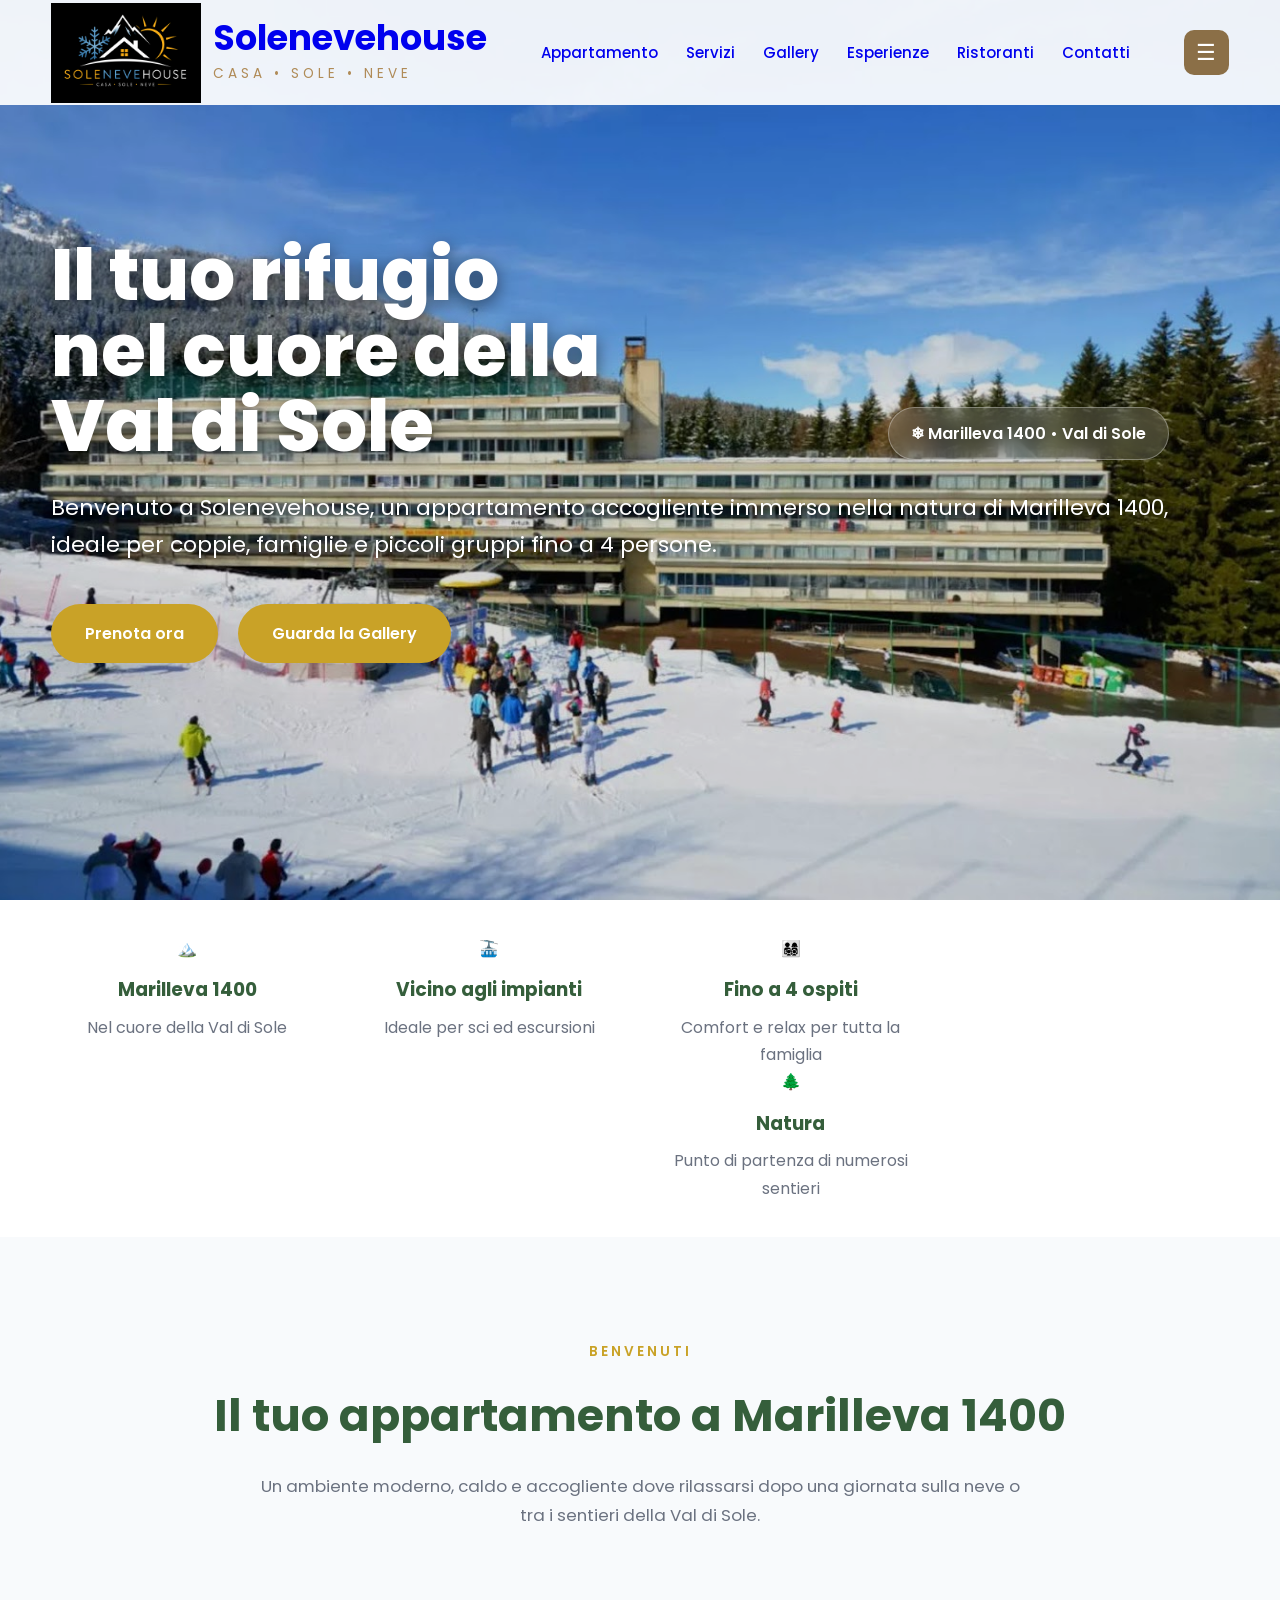
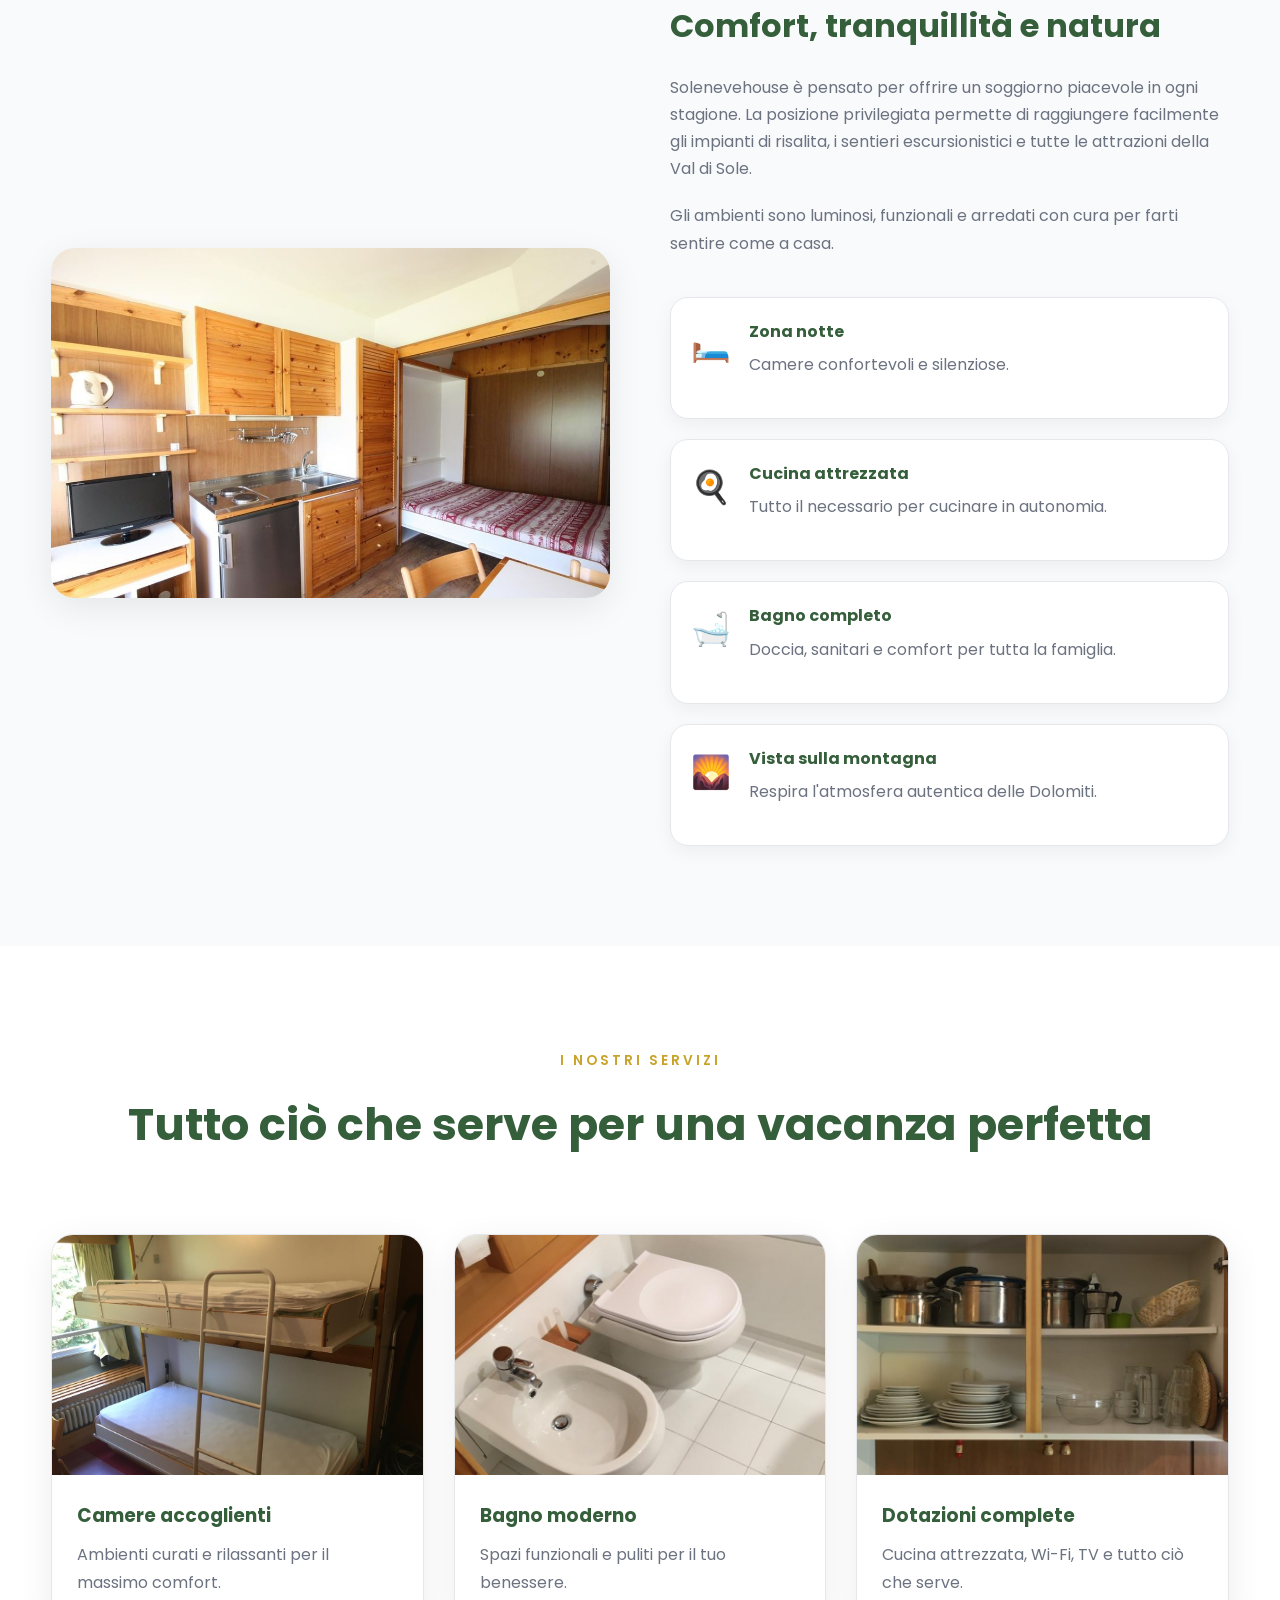
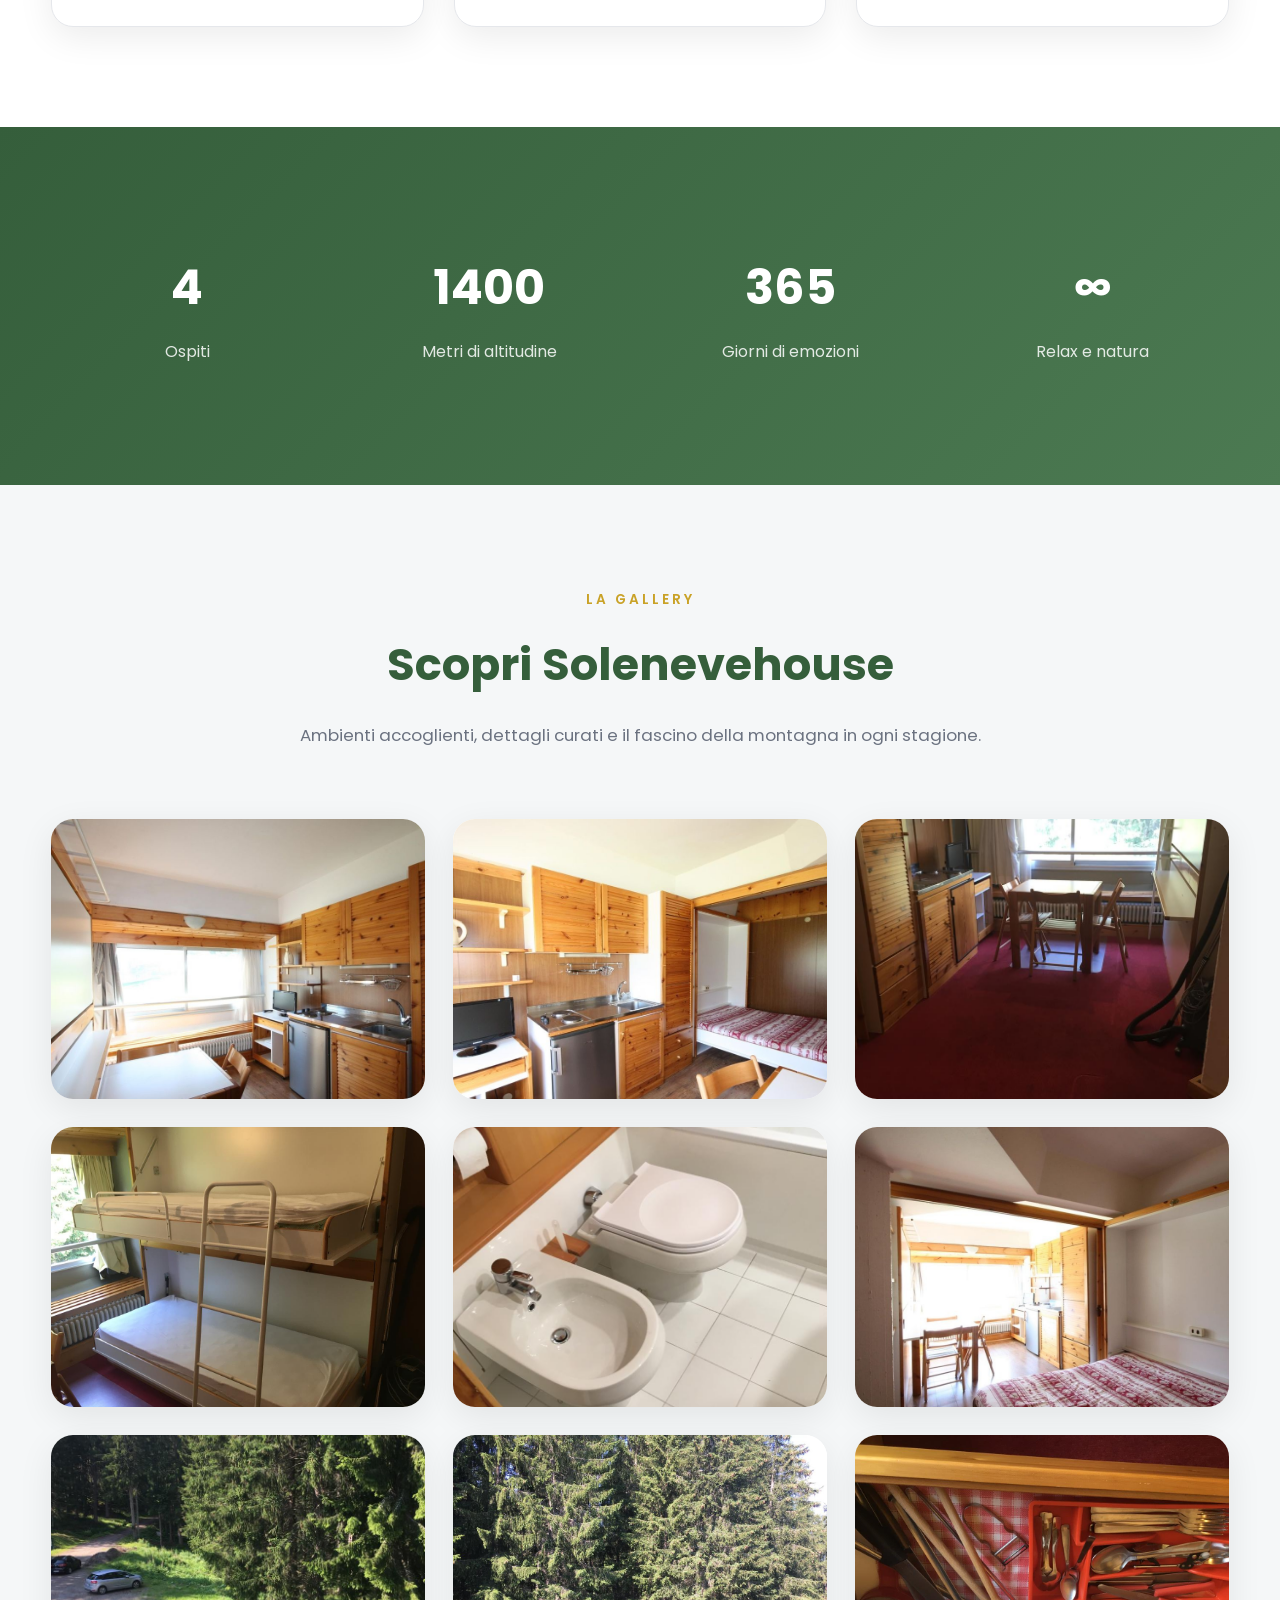
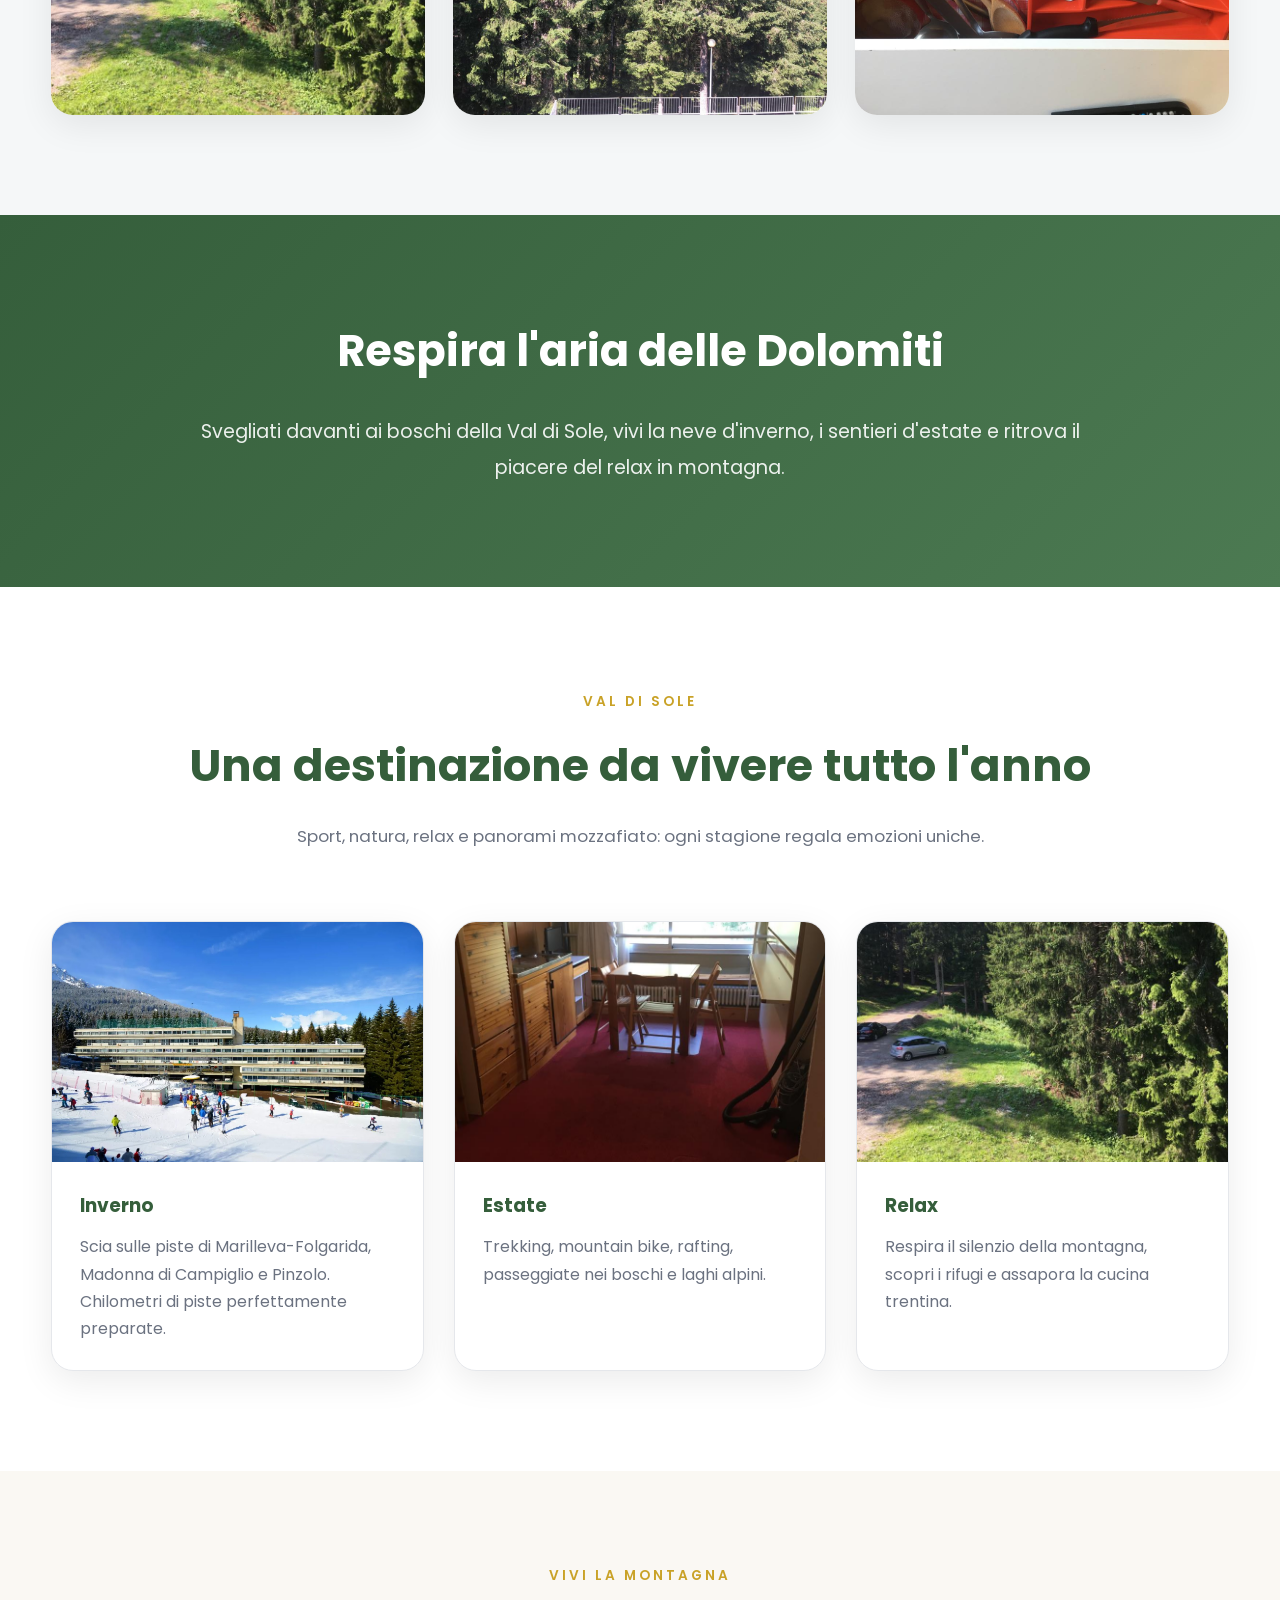
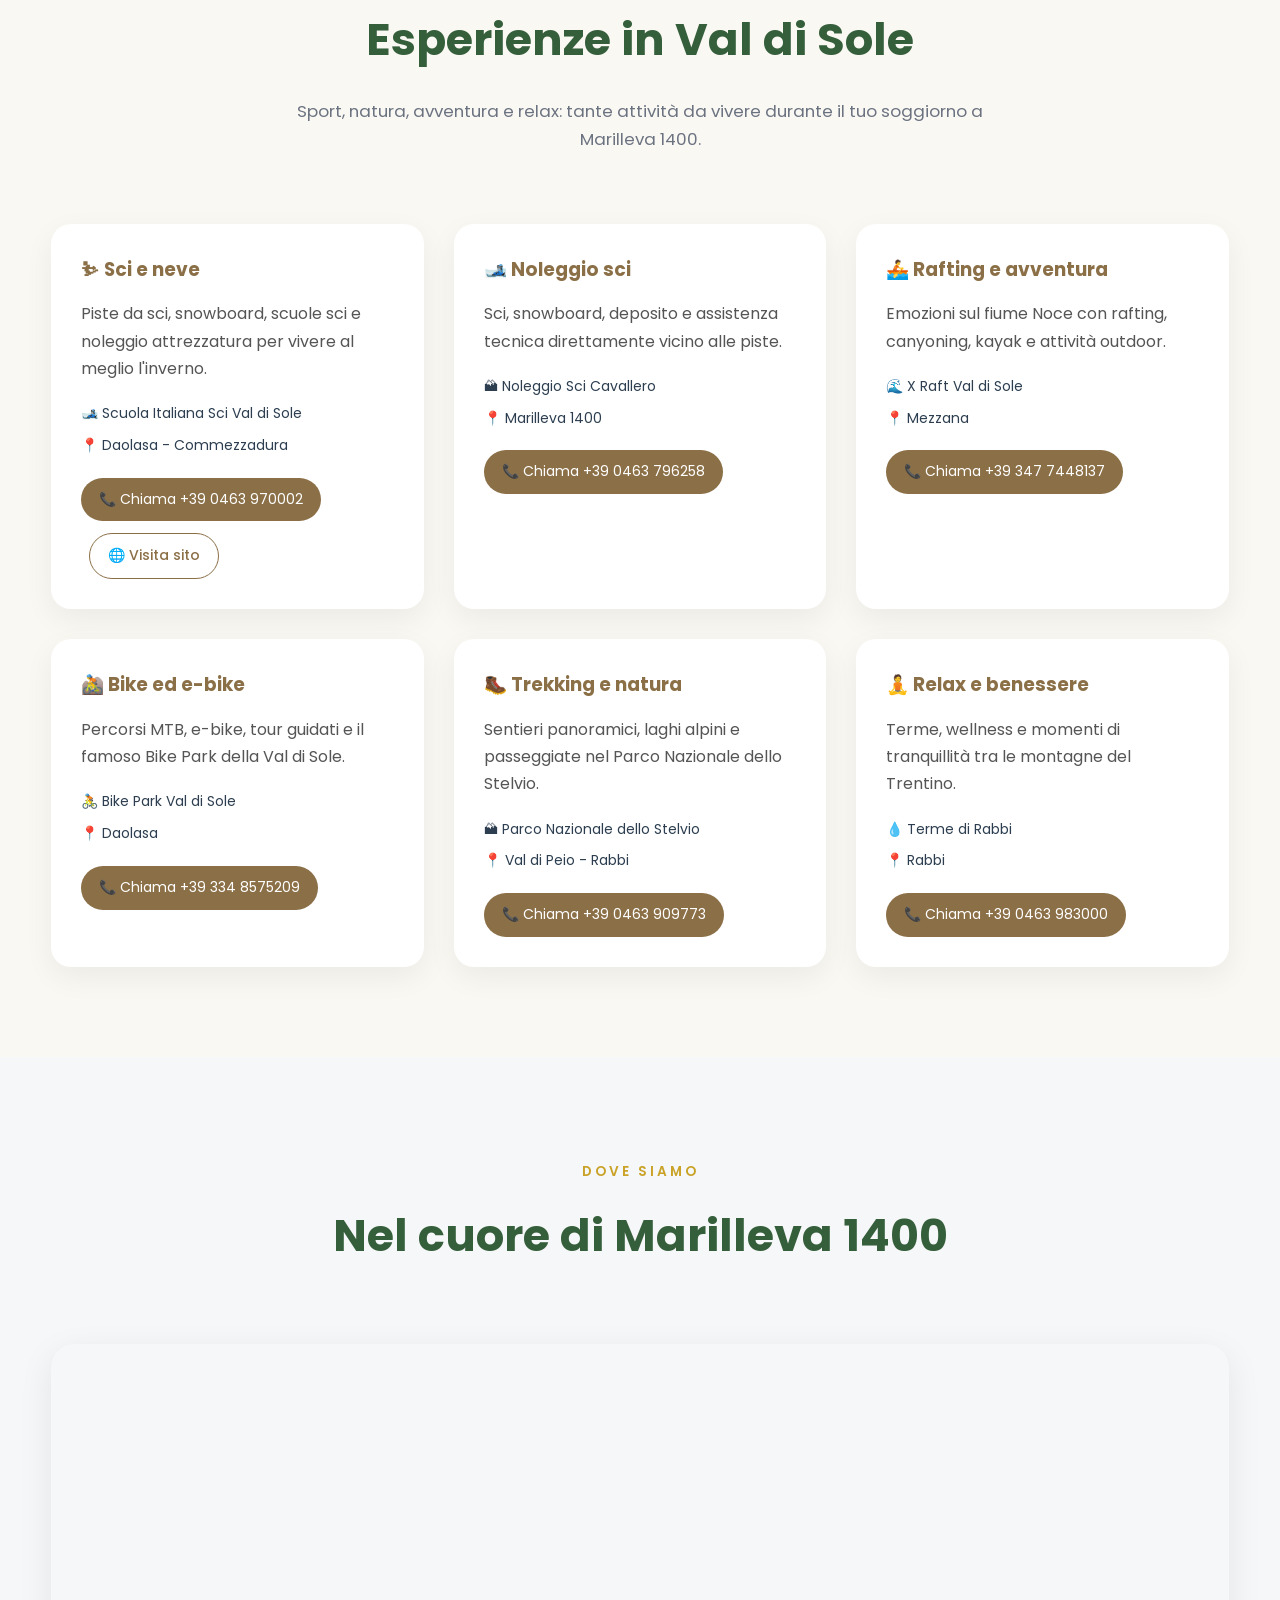
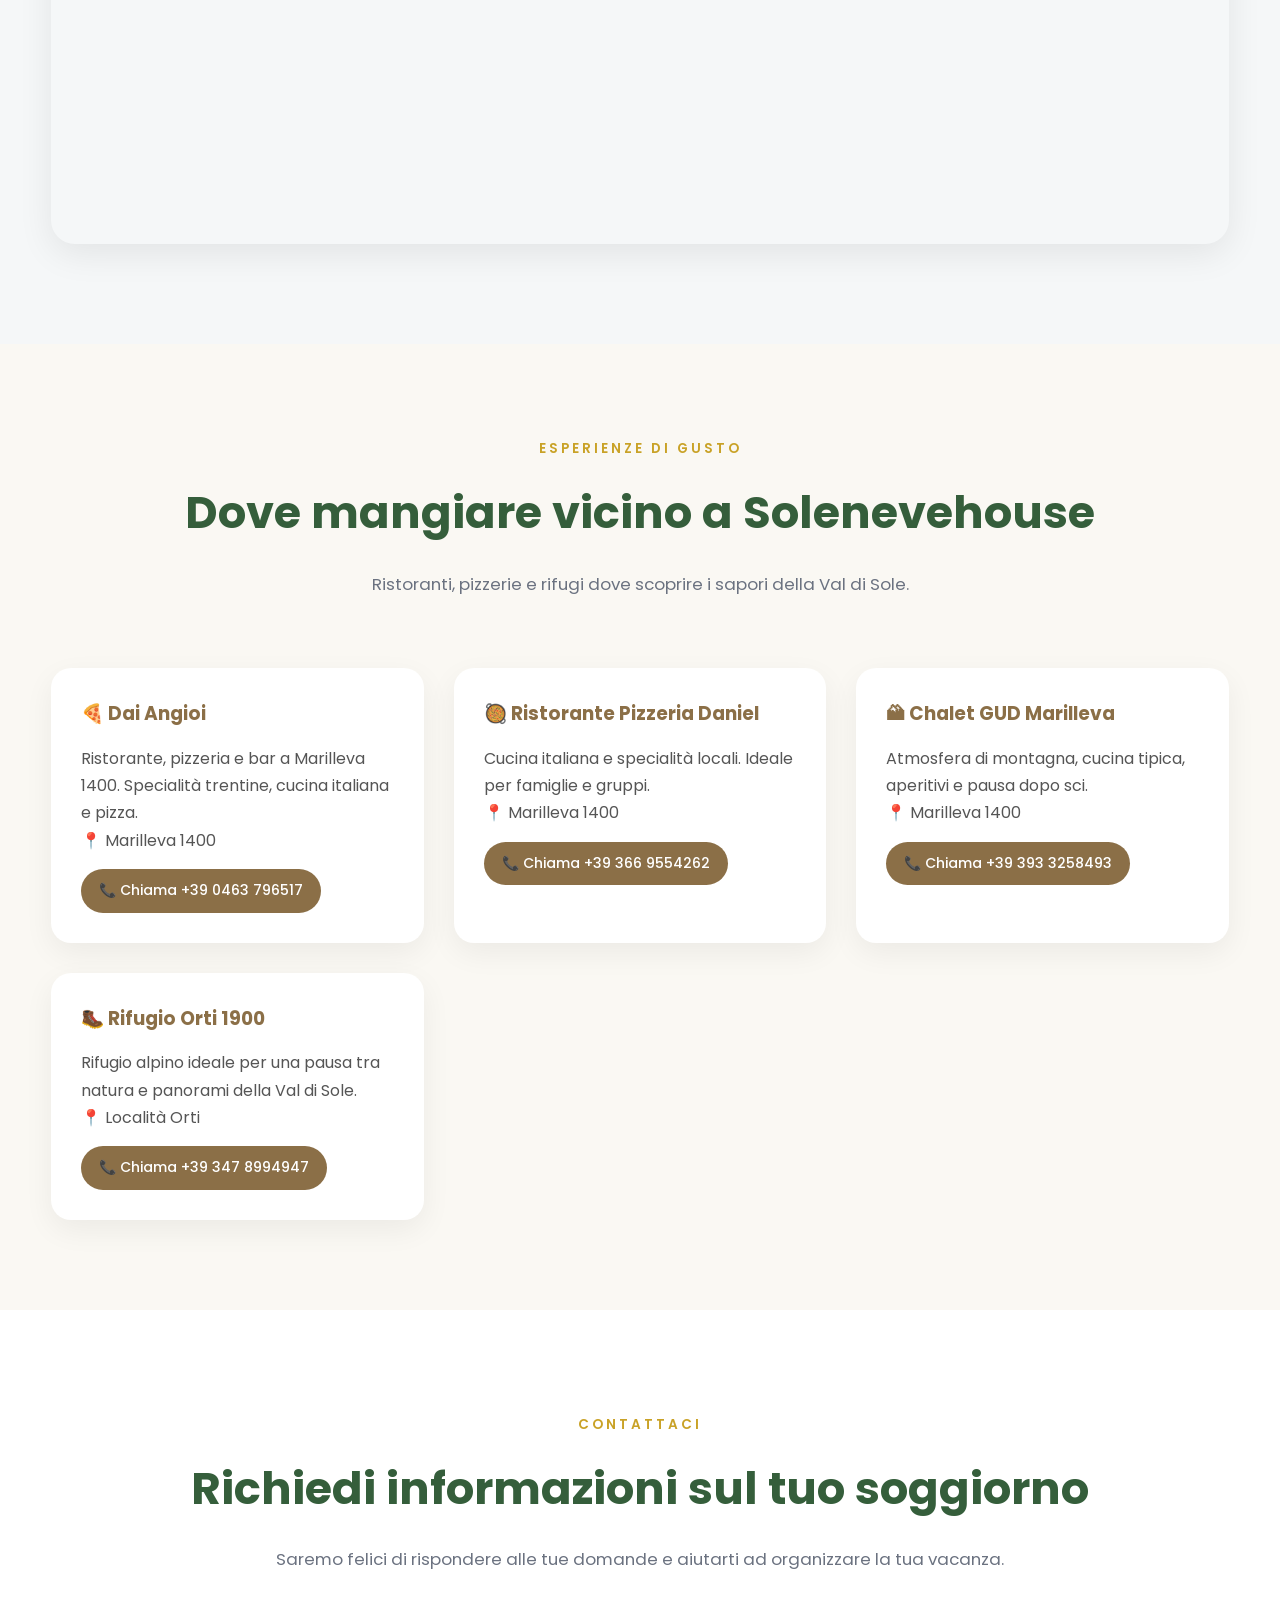
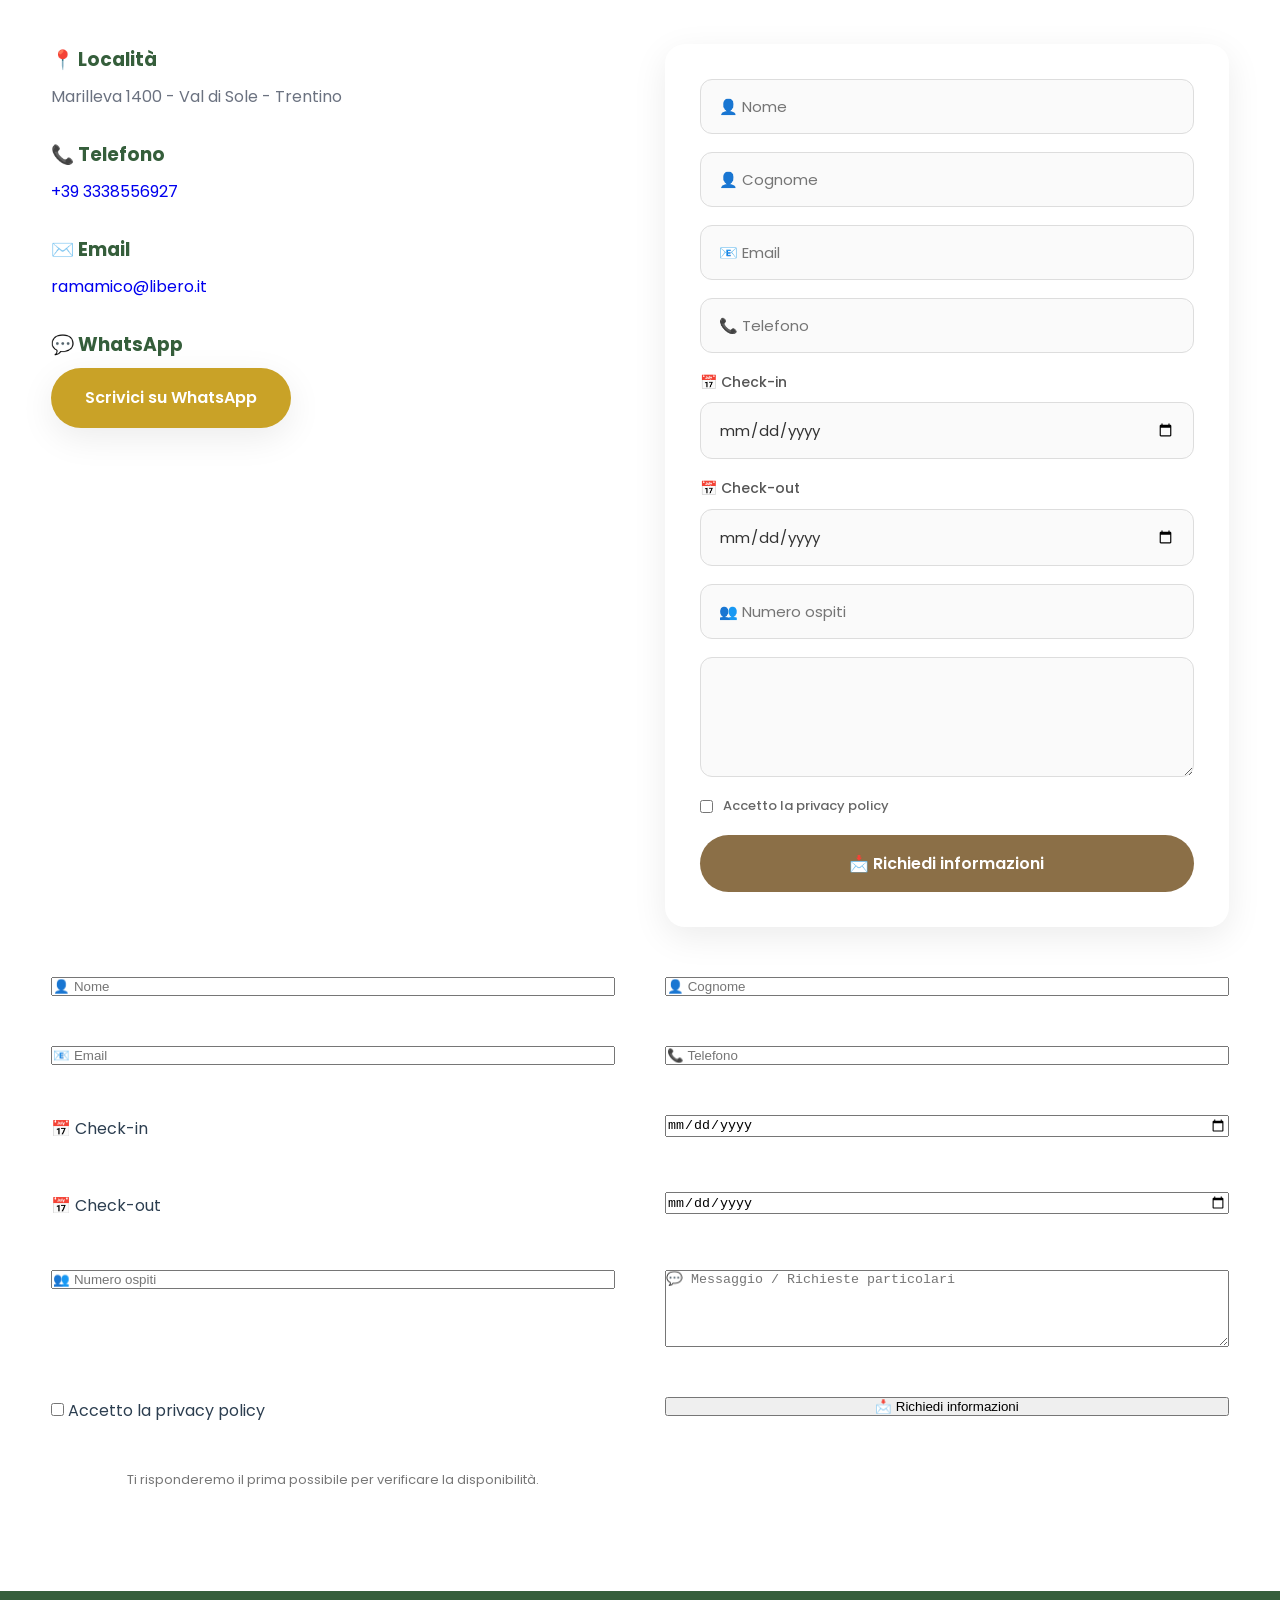
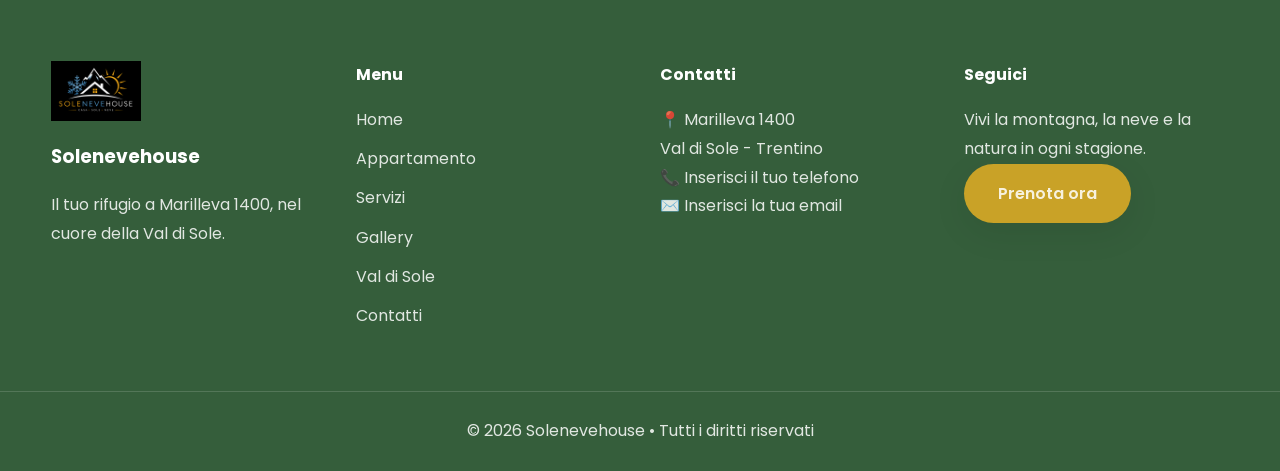
<file: index.html>
<!DOCTYPE html>
<html lang="it">

<head>

<meta charset="UTF-8">
<meta name="viewport" content="width=device-width, initial-scale=1.0">

<title>Solenevehouse | Appartamento a Marilleva 1400 - Val di Sole</title>

<meta name="description" content="Appartamento accogliente a Marilleva 1400 nel cuore della Val di Sole. Ideale per vacanze sulla neve e trekking estivi.">

<meta name="keywords" content="Marilleva, Val di Sole, appartamento, vacanze, sci, trekking, Dolomiti, Trentino">

<meta name="author" content="Solenevehouse">

<link rel="icon" href="assets/images/logo.png">

<link rel="preconnect" href="https://fonts.googleapis.com">

<link rel="preconnect" href="https://fonts.gstatic.com" crossorigin>

<link href="https://fonts.googleapis.com/css2?family=Poppins:wght@300;400;500;600;700&display=swap" rel="stylesheet">

<link rel="stylesheet" href="assets/css/style.css">

</head>

<body>

<header class="header">

<div class="container header-content">

<a href="#home" class="logo">

<img src="assets/images/logo.png" alt="Logo Solenevehouse">

<div class="logo-text">

<h2>Solenevehouse</h2>

<span>Casa • Sole • Neve</span>

</div>

</a>

<nav class="navbar">

<ul>

<li><a href="#about">Appartamento</a></li>
<li><a href="#services">Servizi</a></li>
<li><a href="#gallery">Gallery</a></li>
<li><a href="#activities">Esperienze</a></li>
<li><a href="#restaurants">Ristoranti</a></li>
<li><a href="#contact">Contatti</a></li>

</ul>

</nav>

<button class="menu-toggle">

☰

</button>

</div>

</header>

<section class="hero" id="home">

    <div class="container hero-content">

        <span class="hero-location">
            ❄ Marilleva 1400 • Val di Sole
        </span>

        <h1>
            Il tuo rifugio<br>
            nel cuore della<br>
            Val di Sole
        </h1>

        <p>
            Benvenuto a Solenevehouse, un appartamento accogliente immerso
            nella natura di Marilleva 1400, ideale per coppie, famiglie
            e piccoli gruppi fino a 4 persone.
        </p>

        <div class="hero-buttons">

            <a href="#contact" class="btn btn-primary">
                Prenota ora
            </a>

            <a href="#gallery" class="btn btn-secondary">
                Guarda la Gallery
            </a>

        </div>

    </div>

</section>

<section class="info-bar">

<div class="container">

<div class="info-item">

🏔️

<h3>Marilleva 1400</h3>

<p>Nel cuore della Val di Sole</p>

</div>

<div class="info-item">

🚠

<h3>Vicino agli impianti</h3>

<p>Ideale per sci ed escursioni</p>

</div>

<div class="info-item">

👨‍👩‍👧‍👦

<h3>Fino a 4 ospiti</h3>

<p>Comfort e relax per tutta la famiglia</p>

<div class="info-item">

🌲
    
<h3> Natura</h3>
    
<p>Punto di partenza di numerosi sentieri</p>

</div>

</section>
<!-- ===========================================
     APPARTAMENTO
=========================================== -->

<section id="about" class="about">

    <div class="container">

        <div class="section-title">

            <span>Benvenuti</span>

            <h2>Il tuo appartamento a Marilleva 1400</h2>

            <p>

                Un ambiente moderno, caldo e accogliente dove rilassarsi
                dopo una giornata sulla neve o tra i sentieri della Val di Sole.

            </p>

        </div>

        <div class="about-grid">

            <div class="about-image">

                <img src="assets/images/gallery2.jpg" alt="Panoramica appartamento">

            </div>

            <div class="about-content">

                <h3>Comfort, tranquillità e natura</h3>

                <p>

                    Solenevehouse è pensato per offrire un soggiorno piacevole
                    in ogni stagione. La posizione privilegiata permette di
                    raggiungere facilmente gli impianti di risalita, i sentieri
                    escursionistici e tutte le attrazioni della Val di Sole.

                </p>

                <p>

                    Gli ambienti sono luminosi, funzionali e arredati con cura
                    per farti sentire come a casa.

                </p>

                <div class="features">

                    <div class="feature">

                        <span>🛏️</span>

                        <div>

                            <h4>Zona notte</h4>

                            <p>Camere confortevoli e silenziose.</p>

                        </div>

                    </div>

                    <div class="feature">

                        <span>🍳</span>

                        <div>

                            <h4>Cucina attrezzata</h4>

                            <p>Tutto il necessario per cucinare in autonomia.</p>

                        </div>

                    </div>

                    <div class="feature">

                        <span>🛁</span>

                        <div>

                            <h4>Bagno completo</h4>

                            <p>Doccia, sanitari e comfort per tutta la famiglia.</p>

                        </div>

                    </div>

                    <div class="feature">

                        <span>🌄</span>

                        <div>

                            <h4>Vista sulla montagna</h4>

                            <p>Respira l'atmosfera autentica delle Dolomiti.</p>

                        </div>

                    </div>

                </div>

            </div>

        </div>

    </div>

</section>

<!-- ===========================================
     SERVIZI
=========================================== -->

<section id="services" class="services">

    <div class="container">

        <div class="section-title">

            <span>I nostri servizi</span>

            <h2>Tutto ciò che serve per una vacanza perfetta</h2>

        </div>

        <div class="services-grid">

            <div class="service-card">

                <img src="assets/images/gallery4.jpg" alt="Camere">

                <h3>Camere accoglienti</h3>

                <p>

                    Ambienti curati e rilassanti per il massimo comfort.

                </p>

            </div>

            <div class="service-card">

                <img src="assets/images/gallery5.jpg" alt="Bagno">

                <h3>Bagno moderno</h3>

                <p>

                    Spazi funzionali e puliti per il tuo benessere.

                </p>

            </div>

            <div class="service-card">

                <img src="assets/images/accessori.jpg" alt="Accessori">

                <h3>Dotazioni complete</h3>

                <p>

                    Cucina attrezzata, Wi-Fi, TV e tutto ciò che serve.

                </p>

            </div>

        </div>

    </div>

</section>

<!-- ===========================================
     NUMERI
=========================================== -->

<section class="stats">

    <div class="container">

        <div class="stat">

            <h2>4</h2>

            <p>Ospiti</p>

        </div>

        <div class="stat">

            <h2>1400</h2>

            <p>Metri di altitudine</p>

        </div>

        <div class="stat">

            <h2>365</h2>

            <p>Giorni di emozioni</p>

        </div>

        <div class="stat">

            <h2>∞</h2>

            <p>Relax e natura</p>

        </div>

    </div>

</section>
<!-- ===========================================
     GALLERY
=========================================== -->

<section id="gallery" class="gallery">

    <div class="container">

        <div class="section-title">

            <span>La Gallery</span>

            <h2>Scopri Solenevehouse</h2>

            <p>
                Ambienti accoglienti, dettagli curati e il fascino della
                montagna in ogni stagione.
            </p>

        </div>

        <div class="gallery-grid">

            <a href="assets/images/gallery1.jpg" class="gallery-item">
                <img src="assets/images/gallery1.jpg" alt="Solenevehouse Gallery 1">
            </a>

            <a href="assets/images/gallery2.jpg" class="gallery-item">
                <img src="assets/images/gallery2.jpg" alt="Solenevehouse Gallery 2">
            </a>

            <a href="assets/images/gallery3.jpg" class="gallery-item">
                <img src="assets/images/gallery3.jpg" alt="Solenevehouse Gallery 3">
            </a>

            <a href="assets/images/gallery4.jpg" class="gallery-item">
                <img src="assets/images/gallery4.jpg" alt="Solenevehouse Gallery 4">
            </a>

            <a href="assets/images/gallery5.jpg" class="gallery-item">
                <img src="assets/images/gallery5.jpg" alt="Solenevehouse Gallery 5">
            </a>

            <a href="assets/images/gallery6.jpg" class="gallery-item">
                <img src="assets/images/gallery6.jpg" alt="Solenevehouse Gallery 6">
            </a>

            <a href="assets/images/gallery7.jpg" class="gallery-item">
                <img src="assets/images/gallery7.jpg" alt="Solenevehouse Gallery 7">
            </a>

            <a href="assets/images/gallery8.jpg" class="gallery-item">
                <img src="assets/images/gallery8.jpg" alt="Solenevehouse Gallery 8">
            </a>

            <a href="assets/images/gallery9.jpg" class="gallery-item">
                <img src="assets/images/gallery9.jpg" alt="Solenevehouse Gallery 9">
            </a>

        </div>

    </div>

</section>

<!-- ===========================================
     EMOTIONAL SECTION
=========================================== -->

<section class="quote-section">

    <div class="container">

        <div class="quote-box">

            <h2>
                Respira l'aria delle Dolomiti
            </h2>

            <p>

                Svegliati davanti ai boschi della Val di Sole,
                vivi la neve d'inverno, i sentieri d'estate
                e ritrova il piacere del relax in montagna.

            </p>

        </div>

    </div>

</section>
<!-- ===========================================
     VAL DI SOLE
=========================================== -->

<section id="experience" class="experience">

    <div class="container">

        <div class="section-title">

            <span>Val di Sole</span>

            <h2>Una destinazione da vivere tutto l'anno</h2>

            <p>

                Sport, natura, relax e panorami mozzafiato:
                ogni stagione regala emozioni uniche.

            </p>

        </div>

        <div class="experience-grid">

            <div class="experience-card">

                <img src="assets/images/cover.jpeg" alt="Val di Sole">

                <div class="experience-content">

                    <h3>Inverno</h3>

                    <p>

                        Scia sulle piste di Marilleva-Folgarida,
                        Madonna di Campiglio e Pinzolo.
                        Chilometri di piste perfettamente preparate.

                    </p>

                </div>

            </div>

            <div class="experience-card">

                <img src="assets/images/gallery3.jpg" alt="Estate">

                <div class="experience-content">

                    <h3>Estate</h3>

                    <p>

                        Trekking, mountain bike, rafting,
                        passeggiate nei boschi e laghi alpini.

                    </p>

                </div>

            </div>

            <div class="experience-card">

                <img src="assets/images/gallery7.jpg" alt="Relax">

                <div class="experience-content">

                    <h3>Relax</h3>

                    <p>

                        Respira il silenzio della montagna,
                        scopri i rifugi e assapora la cucina trentina.

                    </p>

                </div>

            </div>

        </div>

    </div>

</section>

<!-- ===========================================
     ESPERIENZE VAL DI SOLE
=========================================== -->

<section id="activities" class="activities">

<div class="container">


<div class="section-title">

<span>Vivi la montagna</span>

<h2>Esperienze in Val di Sole</h2>

<p>
Sport, natura, avventura e relax:
tante attività da vivere durante il tuo soggiorno
a Marilleva 1400.
</p>

</div>



<div class="activities-grid">



<!-- SCI -->

<div class="activity-card">

<h3>⛷ Sci e neve</h3>

<p>
Piste da sci, snowboard, scuole sci e noleggio
attrezzatura per vivere al meglio l'inverno.
</p>

<ul>

<li>🎿 Scuola Italiana Sci Val di Sole</li>

<li>📍 Daolasa - Commezzadura</li>

</ul>

<a href="tel:+390463970002" class="activity-phone">
📞 Chiama +39 0463 970002
</a>
    
<a href="https://www.scuolasci.it/" 
   target="_blank" 
   class="activity-site">
   🌐 Visita sito
</a>

    
</div>




<!-- NOLEGGIO SCI -->

<div class="activity-card">

<h3>🎿 Noleggio sci</h3>

<p>
Sci, snowboard, deposito e assistenza tecnica
direttamente vicino alle piste.
</p>

<ul>

<li>🏔 Noleggio Sci Cavallero</li>

<li>📍 Marilleva 1400</li>

</ul>

<a href="tel:+390463796258" class="activity-phone">
📞 Chiama +39 0463 796258
</a>

</div>





<!-- RAFTING -->

<div class="activity-card">

<h3>🚣 Rafting e avventura</h3>

<p>
Emozioni sul fiume Noce con rafting,
canyoning, kayak e attività outdoor.
</p>

<ul>

<li>🌊 X Raft Val di Sole</li>

<li>📍 Mezzana</li>

</ul>

<a href="tel:+393477448137" class="activity-phone">
📞 Chiama +39 347 7448137
</a>

</div>





<!-- BIKE -->

<div class="activity-card">

<h3>🚵 Bike ed e-bike</h3>

<p>
Percorsi MTB, e-bike, tour guidati e
il famoso Bike Park della Val di Sole.
</p>

<ul>

<li>🚴 Bike Park Val di Sole</li>

<li>📍 Daolasa</li>

</ul>

<a href="tel:+393348575209" class="activity-phone">
📞 Chiama +39 334 8575209
</a>

</div>





<!-- TREKKING -->

<div class="activity-card">

<h3>🥾 Trekking e natura</h3>

<p>
Sentieri panoramici, laghi alpini e passeggiate
nel Parco Nazionale dello Stelvio.
</p>

<ul>

<li>🏔 Parco Nazionale dello Stelvio</li>

<li>📍 Val di Peio - Rabbi</li>

</ul>

<a href="tel:+390463909773" class="activity-phone">
📞 Chiama +39 0463 909773
</a>

</div>





<!-- RELAX -->

<div class="activity-card">

<h3>🧘 Relax e benessere</h3>

<p>
Terme, wellness e momenti di tranquillità
tra le montagne del Trentino.
</p>

<ul>

<li>💧 Terme di Rabbi</li>

<li>📍 Rabbi</li>

</ul>

<a href="tel:+390463983000" class="activity-phone">
📞 Chiama +39 0463 983000
</a>

</div>



</div>

</div>

</section>
      
<!-- ===========================================
     MAPPA
=========================================== -->

<section class="location">

    <div class="container">

        <div class="section-title">

            <span>Dove siamo</span>

            <h2>Nel cuore di Marilleva 1400</h2>

        </div>

        <div class="map-wrapper">

            <iframe
                src="https://www.google.com/maps?q=Marilleva+1400&output=embed"
                loading="lazy"
                allowfullscreen>
            </iframe>

        </div>

    </div>

</section>

<!-- ===========================================
     DOVE MANGIARE
=========================================== -->

<section id="restaurants" class="restaurants">

<div class="container">

<div class="section-title">

<span>Esperienze di gusto</span>

<h2>Dove mangiare vicino a Solenevehouse</h2>

<p>
Ristoranti, pizzerie e rifugi dove scoprire
i sapori della Val di Sole.
</p>

</div>


<div class="restaurants-grid">


<div class="restaurant-card">

<h3>🍕 Dai Angioi</h3>

<p>
Ristorante, pizzeria e bar a Marilleva 1400.
Specialità trentine, cucina italiana e pizza.
</p>

<p>📍 Marilleva 1400</p>

<a href="tel:+390463796517" class="restaurant-phone">
📞 Chiama +39 0463 796517
</a>

</div>



<div class="restaurant-card">

<h3>🥘 Ristorante Pizzeria Daniel</h3>

<p>
Cucina italiana e specialità locali.
Ideale per famiglie e gruppi.
</p>

<p>📍 Marilleva 1400</p>

<a href="tel:+393669554262" class="restaurant-phone">
📞 Chiama +39 366 9554262
</a>

</div>



<div class="restaurant-card">

<h3>🏔 Chalet GUD Marilleva</h3>

<p>
Atmosfera di montagna, cucina tipica,
aperitivi e pausa dopo sci.
</p>

<p>📍 Marilleva 1400</p>

<a href="tel:+393933258493" class="restaurant-phone">
📞 Chiama +39 393 3258493
</a>

</div>



<div class="restaurant-card">

<h3>🥾 Rifugio Orti 1900</h3>

<p>
Rifugio alpino ideale per una pausa
tra natura e panorami della Val di Sole.
</p>

<p>📍 Località Orti</p>

<a href="tel:+393478994947" class="restaurant-phone">
📞 Chiama +39 347 8994947
</a>

</div>


</div>

</div>

</section>
    
<!-- ===========================================
     CONTATTI
=========================================== -->

<section id="contact" class="contact">

    <div class="container">

        <div class="section-title">

            <span>Contattaci</span>

            <h2>Richiedi informazioni sul tuo soggiorno</h2>

            <p>

                Saremo felici di rispondere alle tue domande
                e aiutarti ad organizzare la tua vacanza.

            </p>

        </div>

        <div class="contact-grid">

            <div class="contact-info">

                <div class="contact-item">

                    <h3>📍 Località</h3>

                    <p>Marilleva 1400 - Val di Sole - Trentino</p>

                </div>

                <div class="contact-item">

                    <h3>📞 Telefono</h3>

                   <p>
                        <a href="tel:+393338556927">
                        +39 3338556927
                        </a>
                    </p>    

                </div>

                <div class="contact-item">

                    <h3>✉️ Email</h3>

                    <p>
                        <a href="mailto:ramamico@libero.it">
                        ramamico@libero.it
                        </a>
                    </p>
                </div>

                <div class="contact-item">

                    <h3>💬 WhatsApp</h3>

                    <a href="https://wa.me/393338556927"
                       class="btn">
                        Scrivici su WhatsApp
                    </a>

                </div>

            </div>

<form action="https://formsubmit.co/ramamicho@libero.it" method="POST">

    <!-- Oggetto della mail che ricevi -->
    <input type="hidden" name="_subject" value="Nuova richiesta soggiorno - Solenevehouse">

    <!-- Risposta automatica al cliente -->
    <input type="hidden" name="_autoresponse" value="Grazie per aver contattato Solenevehouse. Abbiamo ricevuto la tua richiesta e ti risponderemo al più presto con tutte le informazioni sulla disponibilità e sul soggiorno.">

    <!-- Evita la pagina standard di FormSubmit -->
    <input type="hidden" name="_next" value="https://www.solenevehouse.it/grazie.html">

    <!-- Protezione antispam -->
    <input type="hidden" name="_captcha" value="true">


    <input type="text" 
           name="nome" 
           placeholder="👤 Nome" 
           required>


    <input type="text" 
           name="cognome" 
           placeholder="👤 Cognome" 
           required>


    <input type="email" 
           name="email" 
           placeholder="📧 Email" 
           required>


    <input type="tel" 
           name="telefono" 
           placeholder="📞 Telefono">


    <label>📅 Check-in</label>

    <input type="date" 
           name="checkin" 
           required>


    <label>📅 Check-out</label>

    <input type="date" 
           name="checkout" 
           required>


    <input type="number" 
           name="ospiti" 
           placeholder="👥 Numero ospiti"
           min="1"
           max="4"
           required>


    <textarea name="messaggio"
              placeholder="💬 Messaggio / Richieste particolari">
    </textarea>


    <label class="privacy">

        <input type="checkbox" required>

        Accetto la privacy policy

    </label>


    <button type="submit">
        📩 Richiedi informazioni
    </button>


</form>
    <input type="text" 
           name="nome" 
           placeholder="👤 Nome" 
           required>

    <input type="text" 
           name="cognome" 
           placeholder="👤 Cognome" 
           required>

    <input type="email" 
           name="email" 
           placeholder="📧 Email" 
           required>

    <input type="tel" 
           name="telefono" 
           placeholder="📞 Telefono">

    <label>📅 Check-in</label>
    <input type="date" 
           name="checkin" 
           required>

    <label>📅 Check-out</label>
    <input type="date" 
           name="checkout" 
           required>

    <input type="number" 
           name="ospiti" 
           placeholder="👥 Numero ospiti"
           min="1"
           max="4"
           required>

    <textarea name="messaggio" 
              placeholder="💬 Messaggio / Richieste particolari"
              rows="5"></textarea>


    <label class="privacy">

        <input type="checkbox" required>

        Accetto la privacy policy

    </label>


    <input type="hidden" name="_subject" 
           value="Nuova richiesta soggiorno Solenevehouse">


    <button type="submit">
        📩 Richiedi informazioni
    </button>
<p class="form-note">
    Ti risponderemo il prima possibile per verificare la disponibilità.
</p>
</form>

        </div>

    </div>

</section>
<!-- ===========================================
     FOOTER
=========================================== -->

<footer class="footer">

    <div class="container">

        <div class="footer-grid">

            <div class="footer-col">

                <img src="assets/images/logo.png"
                     alt="Solenevehouse Logo"
                     class="footer-logo">

                <h3>Solenevehouse</h3>

                <p>

                    Il tuo rifugio a Marilleva 1400,
                    nel cuore della Val di Sole.

                </p>

            </div>

            <div class="footer-col">

                <h4>Menu</h4>

                <ul>

                    <li><a href="#home">Home</a></li>

                    <li><a href="#about">Appartamento</a></li>

                    <li><a href="#services">Servizi</a></li>

                    <li><a href="#gallery">Gallery</a></li>

                    <li><a href="#experience">Val di Sole</a></li>

                    <li><a href="#contact">Contatti</a></li>

                </ul>

            </div>

            <div class="footer-col">

                <h4>Contatti</h4>

                <p>📍 Marilleva 1400</p>

                <p>Val di Sole - Trentino</p>

                <p>📞 Inserisci il tuo telefono</p>

                <p>✉️ Inserisci la tua email</p>

            </div>

            <div class="footer-col">

                <h4>Seguici</h4>

                <p>

                    Vivi la montagna,
                    la neve e la natura
                    in ogni stagione.

                </p>

                <a href="#contact" class="btn">

                    Prenota ora

                </a>

            </div>

        </div>

    </div>

    <div class="footer-bottom">

        <p>

            © 2026 Solenevehouse • Tutti i diritti riservati

        </p>

    </div>

</footer>

<!-- ===========================================
     BACK TO TOP
=========================================== -->

<a href="#home"
   class="back-to-top"
   aria-label="Torna in alto">

    ↑

</a>

<!-- ===========================================
     SCRIPT
=========================================== -->

<script src="assets/js/script.js"></script>

</body>

</html>
</file>
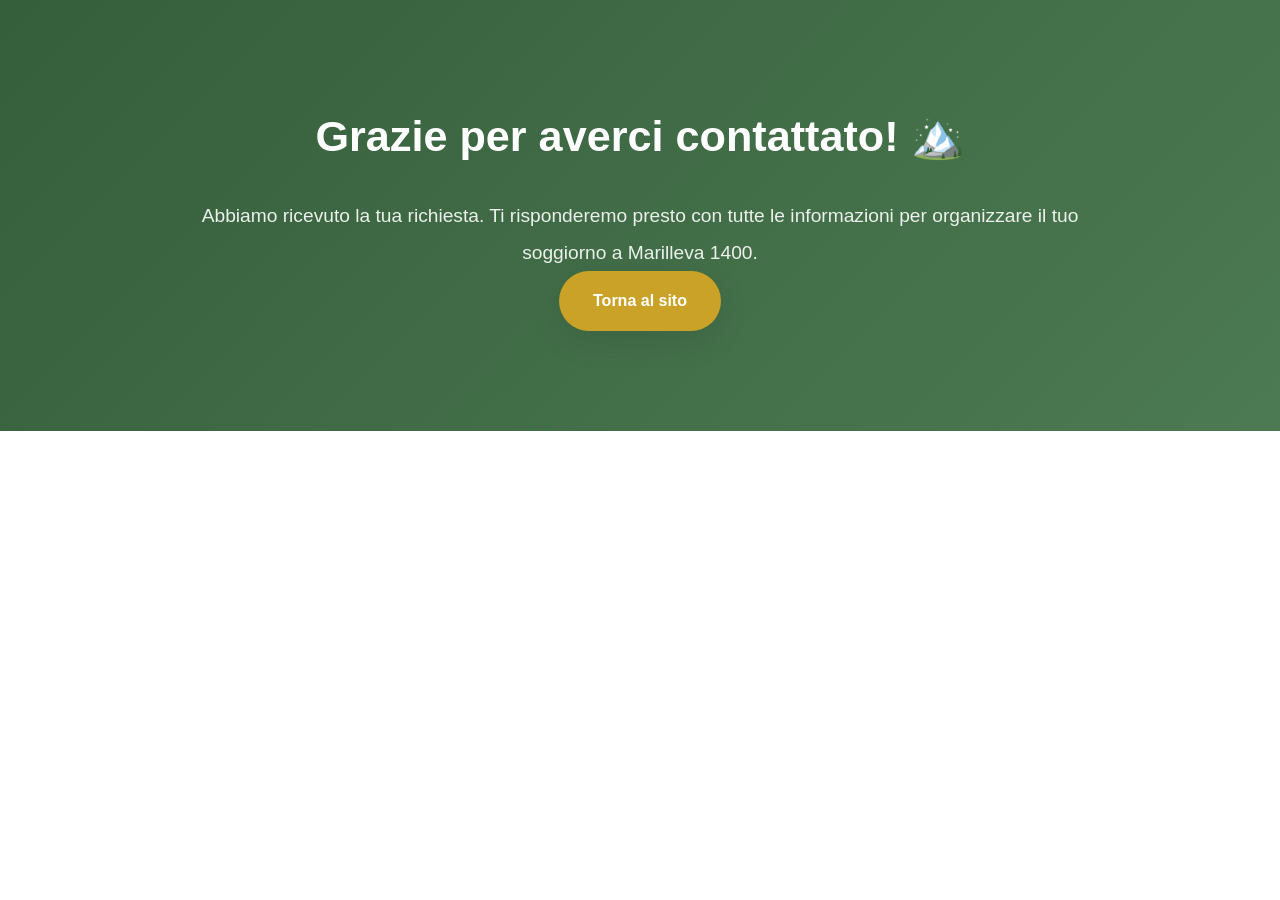
<file: grazie.html>
<!DOCTYPE html>
<html lang="it">

<head>

<meta charset="UTF-8">

<title>Richiesta ricevuta - Solenevehouse</title>

<link rel="stylesheet" href="assets/css/style.css">

</head>


<body>

<section class="quote-section">

<div class="container">

<div class="quote-box">

<h2>Grazie per averci contattato! 🏔️</h2>

<p>
Abbiamo ricevuto la tua richiesta.
Ti risponderemo presto con tutte le informazioni
per organizzare il tuo soggiorno a Marilleva 1400.
</p>

<a href="index.html" class="btn btn-primary">
Torna al sito
</a>

</div>

</div>

</section>

</body>

</html>
</file>
<file: assets/css/style.css>
/* =====================================================
   SOLENEVEHOUSE 4.0 PREMIUM
   PARTE 1 - BASE + HEADER
===================================================== */

/*==========================
ROOT
==========================*/

:root{

    --primary:#355E3B;
    --secondary:#F8FAFC;
    --background:#FFFFFF;
    --section:#F5F7F8;

    --accent:#C9A227;
    --accent-hover:#B88F1D;

    --text:#2C3E50;
    --text-light:#6B7280;

    --border:#E5E7EB;

    --radius:18px;

    --shadow:0 10px 35px rgba(0,0,0,.08);

    --transition:.35s ease;

}

/*==========================
RESET
==========================*/

*{

    margin:0;
    padding:0;
    box-sizing:border-box;

}

html{

    scroll-behavior:smooth;

}

body{

    font-family:'Poppins',sans-serif;

    background:var(--background);

    color:var(--text);

    overflow-x:hidden;

    line-height:1.7;

}

img{

    display:block;

    max-width:100%;

}

a{

    text-decoration:none;

}

ul{

    list-style:none;

}

/*==========================
CONTAINER
==========================*/

.container{

    width:min(1180px,92%);

    margin:auto;

}

/*==========================
HEADER
==========================*/

.header{

    position:fixed;

    top:0;

    left:0;

    width:100%;

    background:#fff;

    box-shadow:0 2px 15px rgba(0,0,0,.08);

    z-index:1000;

}

.header-content{

    display:flex;

    justify-content:space-between;

    align-items:center;

    min-height:105px;

}

/* ===== LOGO HEADER ===== */

.logo {
    display: flex;
    align-items: center;
    gap: 12px;
    text-decoration: none;
    flex-shrink: 0;
}

.logo img {
    width: 150px !important;
    height: auto !important;
    max-width: none !important;
    object-fit: contain;
}

.logo-text {
    display: flex;
    flex-direction: column;
    justify-content: center;
    white-space: nowrap;
}

.logo-text h2 {
    font-size: 2.2rem;
    font-weight: 700;
    margin: 0;
    line-height: 1;
}

.logo-text span {
    display: block;
    margin-top: 6px;
    font-size: 0.85rem;
    letter-spacing: 4px;
    color: #b08b57;
    text-transform: uppercase;
}

/*==========================
MENU
==========================*/

.navbar ul{

    display:flex;

    align-items:center;

    gap:28px;

}

.navbar a{

    font-size:15px;

    font-weight:500;

}

.navbar a::after{

    content:"";

    position:absolute;

    left:0;

    bottom:-8px;

    width:0;

    height:2px;

    background:var(--accent);

    transition:.35s;

}

.navbar a:hover{

    color:var(--accent);

}

.navbar a:hover::after{

    width:100%;

}

/*==========================
MENU MOBILE
==========================*/

.menu-toggle{

    width:45px;

    height:45px;

    border:none;

    background:#8b6f47;

    color:white;

    border-radius:10px;

    cursor:pointer;

    font-size:22px;

}

@media(max-width:900px){

    .menu-toggle{

        display:block;

    }

    .navbar{

        position:absolute;

        top:100%;

        left:0;

        width:100%;

        background:white;

        max-height:0;

        overflow:hidden;

        transition:.35s;

        border-bottom:1px solid var(--border);

    }

    .navbar.active{

        max-height:500px;

    }

    .navbar ul{

        flex-direction:column;

        gap:0;

        padding:15px 0;

    }

    .navbar li{

        width:100%;

    }

    .navbar a{

        display:block;

        padding:18px 30px;

    }

/* ===== LOGO MOBILE ===== */

.logo {
    gap: 8px;
}

.logo img {
    width: 95px !important;
    height: auto !important;
}

.logo-text h2 {
    font-size: 1.35rem;
}

.logo-text span {
    font-size: 0.65rem;
    letter-spacing: 2px;
}

}
/*=====================================================
 HERO
=====================================================*/

.hero{

    position: relative;

    min-height: 100vh;

    background: url("../images/cover.jpeg") center center/cover no-repeat;

    display: flex;

    align-items: center;

}

.hero::before{

    content:"";

    position:absolute;

    inset:0;

    background:rgba(0,0,0,.15);

}

.hero-content{

    position:relative;

    z-index:2;

}

.hero-location{

    position:absolute;

    top:170px;

    right:60px;

    background:rgba(255,255,255,.15);

    backdrop-filter:blur(10px);

    color:#fff;

    padding:12px 22px;

    border-radius:30px;

    font-size:1rem;

    font-weight:600;

    border:1px solid rgba(255,255,255,.3);

}

.hero h1{

    font-size:72px;

    line-height:1.05;

    font-weight:800;

    color:#ffffff;

    margin-bottom:25px;

    text-shadow:0 5px 18px rgba(0,0,0,.55);

}

.hero h1 span{

    color:#D4A63F;

}

.hero p{

    font-size:22px;

    line-height:1.7;

    color:#ffffff;

    text-shadow:0 2px 10px rgba(0,0,0,.45);

    margin-bottom:40px;

}

/*=====================================================
 BOTTONI
=====================================================*/

.hero-buttons{

    display:flex;

    gap:20px;

    flex-wrap:wrap;

}

.btn{

    display:inline-flex;

    align-items:center;

    justify-content:center;

    padding:16px 34px;

    border-radius:50px;

    background:var(--accent);

    color:white;

    font-weight:600;

    transition:var(--transition);

    box-shadow:var(--shadow);

}

.btn:hover{

    background:var(--accent-hover);

    transform:translateY(-3px);

}

.btn-outline{

    background:white;

    color:var(--primary);

    border:2px solid var(--primary);

}

.btn-outline:hover{

    background:var(--primary);

    color:white;

}

/*=====================================================
 INFO BAR
=====================================================*/

.info-bar{

    background:white;

    padding:35px 0;

    box-shadow:0 8px 25px rgba(0,0,0,.05);

}

.info-bar .container{

    display:grid;

    grid-template-columns:repeat(4,1fr);

    gap:30px;

}

.info-item{

    text-align:center;

}

.info-item h3{

    margin:12px 0 8px;

    color:var(--primary);

}

.info-item p{

    color:var(--text-light);

}

/*=====================================================
 TITOLI SEZIONI
=====================================================*/

.section-title{

    text-align:center;

    margin-bottom:70px;

}

.section-title span{

    color:var(--accent);

    text-transform:uppercase;

    letter-spacing:3px;

    font-weight:600;

    font-size:.85rem;

}

.section-title h2{

    margin-top:14px;

    margin-bottom:18px;

    font-size:2.8rem;

    color:var(--primary);

}

.section-title p{

    max-width:760px;

    margin:auto;

    color:var(--text-light);

    font-size:1.05rem;

}

/*=====================================================
 RESPONSIVE
=====================================================*/

@media(max-width:900px){

.hero{

    min-height:90vh;

}

.hero-content{

    text-align:center;

    padding-top:110px;

}

.hero-content h1{

    font-size:2.6rem;

}

.hero-content p{

    font-size:1.05rem;

}

.hero-buttons{

    justify-content:center;

}

.info-bar .container{

    grid-template-columns:repeat(2,1fr);

}

}

@media(max-width:600px){

.hero-content h1{

    font-size:2rem;

}

.hero-buttons{

    flex-direction:column;

}

.hero-buttons .btn{

    width:100%;

}

.info-bar .container{

    grid-template-columns:1fr;

}

.section-title h2{

    font-size:2rem;

}

}
/*=====================================================
SEZIONI
=====================================================*/

section{

    padding:100px 0;

}

.about{

    background:#F8FAFC;

}

.services{

    background:#FFFFFF;

}

.stats{

    background:linear-gradient(135deg,#355E3B,#4C7A52);

    color:white;

}

/*=====================================================
ABOUT
=====================================================*/

.about-grid{

    display:grid;

    grid-template-columns:1fr 1fr;

    gap:60px;

    align-items:center;

}

.about-image img{

    width:100%;

    border-radius:24px;

    box-shadow:var(--shadow);

    transition:var(--transition);

}

.about-image img:hover{

    transform:scale(1.02);

}

.about-content h3{

    font-size:2rem;

    color:var(--primary);

    margin-bottom:20px;

}

.about-content p{

    margin-bottom:20px;

    color:var(--text-light);

}

/*=====================================================
FEATURES
=====================================================*/

.features{

    margin-top:40px;

    display:grid;

    gap:20px;

}

.feature{

    display:flex;

    align-items:flex-start;

    gap:18px;

    background:white;

    padding:20px;

    border-radius:18px;

    border:1px solid var(--border);

    box-shadow:0 6px 18px rgba(0,0,0,.05);

}

.feature span{

    font-size:2rem;

}

.feature h4{

    color:var(--primary);

    margin-bottom:6px;

}

.feature p{

    color:var(--text-light);

}

/*=====================================================
SERVIZI
=====================================================*/

.services-grid{

    display:grid;

    grid-template-columns:repeat(3,1fr);

    gap:30px;

}

.service-card{

    background:white;

    border-radius:22px;

    overflow:hidden;

    border:1px solid var(--border);

    box-shadow:var(--shadow);

    transition:var(--transition);

}

.service-card:hover{

    transform:translateY(-8px);

}

.service-card img{

    width:100%;

    height:240px;

    object-fit:cover;

}

.service-card h3{

    padding:25px 25px 10px;

    color:var(--primary);

}

.service-card p{

    padding:0 25px 30px;

    color:var(--text-light);

}

/*=====================================================
STATISTICHE
=====================================================*/

.stats .container{

    display:grid;

    grid-template-columns:repeat(4,1fr);

    gap:30px;

    text-align:center;

}

.stat{

    padding:20px;

}

.stat h2{

    font-size:3rem;

    color:white;

    margin-bottom:10px;

}

.stat p{

    color:rgba(255,255,255,.85);

}

/*=====================================================
RESPONSIVE
=====================================================*/

@media(max-width:900px){

    .about-grid{

        grid-template-columns:1fr;

    }

    .services-grid{

        grid-template-columns:1fr;

    }

    .stats .container{

        grid-template-columns:repeat(2,1fr);

    }

}

@media(max-width:600px){

    section{

        padding:70px 0;

    }

    .about-content h3{

        font-size:1.6rem;

    }

    .stats .container{

        grid-template-columns:1fr;

    }

    .stat h2{

        font-size:2.4rem;

    }

}
/*=====================================================
GALLERY
=====================================================*/

.gallery{

    background:var(--section);

}

.gallery-grid{

    display:grid;

    grid-template-columns:repeat(auto-fit,minmax(300px,1fr));

    gap:28px;

}

.gallery-item{

    display:block;

    overflow:hidden;

    border-radius:22px;

    background:#fff;

    box-shadow:var(--shadow);

    transition:var(--transition);

}

.gallery-item:hover{

    transform:translateY(-8px);

}

.gallery-item img{

    width:100%;

    height:280px;

    object-fit:cover;

    transition:.6s;

}

.gallery-item:hover img{

    transform:scale(1.08);

}

/* ===========================================
   RISTORANTI
=========================================== */


.restaurants {

    padding:90px 0;

    background:#faf8f3;

}


.restaurants-grid {

    display:grid;

    grid-template-columns:repeat(3,1fr);

    gap:30px;

}



.restaurant-card {

    background:white;

    padding:30px;

    border-radius:20px;

    box-shadow:0 10px 30px rgba(0,0,0,0.06);

    transition:.3s;

}



.restaurant-card:hover {

    transform:translateY(-5px);

}



.restaurant-card h3 {

    margin-bottom:15px;

    color:#8b6f47;

}



.restaurant-card p {

    color:#555;

    line-height:1.7;

}



.restaurant-card span {

    display:block;

    margin-top:20px;

    font-size:14px;

    font-weight:500;

}



@media(max-width:900px){

.restaurants-grid {

grid-template-columns:1fr;

}

}

/*=====================================================
QUOTE
=====================================================*/

.quote-section{

    background:linear-gradient(135deg,#355E3B,#4C7A52);

    color:white;

    text-align:center;

}

.quote-box{

    max-width:900px;

    margin:auto;

}

.quote-box h2{

    font-size:2.7rem;

    margin-bottom:25px;

    color:white;

}

.quote-box p{

    font-size:1.2rem;

    color:rgba(255,255,255,.90);

    line-height:1.9;

}

/*=====================================================
VAL DI SOLE
=====================================================*/

.experience{

    background:#ffffff;

}

.experience-grid{

    display:grid;

    grid-template-columns:repeat(3,1fr);

    gap:30px;

}

.experience-card{

    overflow:hidden;

    border-radius:22px;

    background:white;

    border:1px solid var(--border);

    box-shadow:var(--shadow);

    transition:var(--transition);

}

.experience-card:hover{

    transform:translateY(-8px);

}

.experience-card img{

    width:100%;

    height:240px;

    object-fit:cover;

}

.experience-content{

    padding:28px;

}

.experience-content h3{

    color:var(--primary);

    margin-bottom:12px;

}

.experience-content p{

    color:var(--text-light);

}

/*=====================================================
MAPPA
=====================================================*/

.location{

    background:var(--section);

}

.map-wrapper{

    overflow:hidden;

    border-radius:24px;

    box-shadow:var(--shadow);

}

.map-wrapper iframe{

    width:100%;

    height:500px;

    border:0;

    display:block;

}

/*=====================================================
EFFETTI
=====================================================*/

.gallery-item,
.service-card,
.experience-card,
.feature{

    transition:all .35s ease;

}

.gallery-item:hover,
.service-card:hover,
.experience-card:hover{

    box-shadow:0 20px 45px rgba(0,0,0,.12);

}

/*=====================================================
RESPONSIVE
=====================================================*/

@media(max-width:900px){

    .experience-grid{

        grid-template-columns:1fr;

    }

    .gallery-grid{

        grid-template-columns:repeat(2,1fr);

    }

    .quote-box h2{

        font-size:2rem;

    }

}

@media(max-width:600px){

    .gallery-grid{

        grid-template-columns:1fr;

    }

    .gallery-item img{

        height:240px;

    }

    .quote-box h2{

        font-size:1.8rem;

    }

    .quote-box p{

        font-size:1rem;

    }

    .map-wrapper iframe{

        height:350px;

    }

}
/*=====================================================
CONTATTI
=====================================================*/

.contact{

    background:#ffffff;

}

.contact-grid{

    display:grid;

    grid-template-columns:1fr 1fr;

    gap:50px;

    align-items:start;

}

.contact-item{

    margin-bottom:28px;

}

.contact-item h3{

    color:var(--primary);

    margin-bottom:8px;

}

.contact-item p{

    color:var(--text-light);

}

.contact-form{

    display:flex;

    flex-direction:column;

    gap:18px;

}

.contact-form input,
.contact-form textarea{

    width:100%;

    padding:16px 20px;

    border:1px solid var(--border);

    border-radius:14px;

    font-size:1rem;

    font-family:inherit;

    background:#fff;

    color:var(--text);

    transition:var(--transition);

}

.contact-form input:focus,
.contact-form textarea:focus{

    outline:none;

    border-color:var(--accent);

    box-shadow:0 0 0 3px rgba(201,162,39,.15);

}

.contact-form button{

    background:var(--accent);

    color:#fff;

    border:none;

    border-radius:50px;

    padding:16px;

    cursor:pointer;

    font-size:1rem;

    font-weight:600;

    transition:var(--transition);

}

.contact-form button:hover{

    background:var(--accent-hover);

}

/*=====================================================
FOOTER
=====================================================*/

.footer{

    background:var(--primary);

    color:#fff;

    padding:70px 0 25px;

}

.footer-grid{

    display:grid;

    grid-template-columns:repeat(4,1fr);

    gap:40px;

}

.footer-logo{

    width:90px;

    margin-bottom:20px;

}

.footer h3,
.footer h4{

    color:#fff;

    margin-bottom:18px;

}

.footer p{

    color:rgba(255,255,255,.85);

    line-height:1.8;

}

.footer ul{

    padding:0;

}

.footer li{

    margin-bottom:12px;

}

.footer a{

    color:rgba(255,255,255,.85);

    transition:var(--transition);

}

.footer a:hover{

    color:#fff;

}

.footer-bottom{

    margin-top:50px;

    padding-top:25px;

    border-top:1px solid rgba(255,255,255,.15);

    text-align:center;

}

/*=====================================================
BACK TO TOP
=====================================================*/

.back-to-top{

    position:fixed;

    right:25px;

    bottom:25px;

    width:50px;

    height:50px;

    border-radius:50%;

    background:var(--accent);

    color:#fff;

    display:flex;

    justify-content:center;

    align-items:center;

    font-size:1.4rem;

    box-shadow:var(--shadow);

    transition:var(--transition);

    z-index:999;

}

.back-to-top:hover{

    transform:translateY(-5px);

    background:var(--accent-hover);

}

/*=====================================================
ANIMAZIONI
=====================================================*/

@keyframes fadeUp{

    from{

        opacity:0;

        transform:translateY(35px);

    }

    to{

        opacity:1;

        transform:translateY(0);

    }

}

.section-title,
.about-grid,
.services-grid,
.gallery-grid,
.experience-grid,
.contact-grid{

    animation:fadeUp .8s ease both;

}

/*=====================================================
RESPONSIVE
=====================================================*/

@media(max-width:900px){

    .contact-grid{

        grid-template-columns:1fr;

    }

    .footer-grid{

        grid-template-columns:repeat(2,1fr);

    }

}

@media(max-width:600px){

    .footer-grid{

        grid-template-columns:1fr;

        text-align:center;

    }

    .footer-logo{

        margin:0 auto 20px;

    }

    .back-to-top{

        right:15px;

        bottom:15px;

        width:45px;

        height:45px;

    }

}
.hidden{

    opacity:0;

    transform:translateY(40px);

    transition:all .8s ease;

}

.show{

    opacity:1;

    transform:translateY(0);

}

.navbar a.active{

    color:var(--accent);

}

.back-to-top{

    opacity:0;

    pointer-events:none;

    transform:translateY(20px);

}

/* ===========================================
   FORM RICHIESTA SOGGIORNO
=========================================== */

.contact form {

    background: #ffffff;

    padding: 35px;

    border-radius: 20px;

    box-shadow: 0 10px 35px rgba(0,0,0,0.08);

    display: flex;

    flex-direction: column;

    gap: 18px;

}


/* Campi input */

.contact form input,
.contact form textarea {

    width: 100%;

    padding: 15px 18px;

    border: 1px solid #ddd;

    border-radius: 12px;

    font-family: 'Poppins', sans-serif;

    font-size: 15px;

    color: #333;

    background: #fafafa;

    transition: all 0.3s ease;

}


/* Effetto selezione */

.contact form input:focus,
.contact form textarea:focus {

    outline: none;

    border-color: #8b6f47;

    background: #ffffff;

    box-shadow: 0 0 0 3px rgba(139,111,71,0.12);

}


/* Etichette date */

.contact form label {

    font-size: 14px;

    font-weight: 500;

    color: #555;

    margin-bottom: -10px;

}


/* Textarea */

.contact form textarea {

    resize: vertical;

    min-height: 120px;

}


/* Checkbox privacy */

.contact form .privacy {

    display: flex;

    align-items: center;

    gap: 10px;

    font-size: 13px;

    color: #666;

}


.contact form .privacy input {

    width: auto;

}


/* Pulsante */

.contact form button {

    margin-top: 10px;

    padding: 16px;

    border: none;

    border-radius: 50px;

    background: #8b6f47;

    color: white;

    font-family: 'Poppins', sans-serif;

    font-size: 16px;

    font-weight: 600;

    cursor: pointer;

    transition: all 0.3s ease;

}


.contact form button:hover {

    background: #6f5635;

    transform: translateY(-2px);

}


/* Nota sotto il pulsante */

.form-note {

    text-align: center;

    font-size: 13px;

    color: #777;

    margin-top: -5px;

}


/* ===========================================
   RESPONSIVE MOBILE FORM
=========================================== */


@media(max-width:768px){


    .contact form {

        padding:25px 20px;

        border-radius:15px;

    }


    .contact form input,
    .contact form textarea {

        font-size:14px;

        padding:13px 15px;

    }


}

/* ===========================================
   RISTORANTI - TELEFONO
=========================================== */

.restaurant-phone {

    display: inline-block;

    margin-top: 15px;

    padding: 10px 18px;

    border-radius: 30px;

    background: #8b6f47;

    color: white;

    font-size: 14px;

    font-weight: 500;

    text-decoration: none;

    transition: all 0.3s ease;

}


.restaurant-phone:hover {

    background: #6f5635;

    transform: translateY(-2px);

}

/* ===========================================
   ATTIVITA VAL DI SOLE
=========================================== */


.activities {

    padding:90px 0;

    background:#faf8f3;

}



.activities-grid {

    display:grid;

    grid-template-columns:repeat(3,1fr);

    gap:30px;

}



.activity-card {

    background:white;

    padding:30px;

    border-radius:20px;

    box-shadow:0 10px 30px rgba(0,0,0,0.06);

    transition:.3s;

}



.activity-card:hover {

    transform:translateY(-5px);

}



.activity-card h3 {

    color:#8b6f47;

    margin-bottom:15px;

}



.activity-card p {

    line-height:1.7;

    color:#555;

}



.activity-card ul {

    padding-left:0;

    list-style:none;

    margin:20px 0;

}



.activity-card li {

    margin-bottom:8px;

    font-size:14px;

}



.activity-phone {

    display:inline-block;

    background:#8b6f47;

    color:white;

    padding:10px 18px;

    border-radius:30px;

    text-decoration:none;

    font-size:14px;

    transition:.3s;

}



.activity-phone:hover {

    background:#6f5635;

}



@media(max-width:900px){


.activities-grid {

    grid-template-columns:1fr;

}


}
/* ===========================================
   LINK SITO ATTIVITA
=========================================== */


.activity-site {

    display:inline-block;

    margin-top:12px;

    margin-left:8px;

    padding:10px 18px;

    border-radius:30px;

    border:1px solid #8b6f47;

    color:#8b6f47;

    text-decoration:none;

    font-size:14px;

    font-weight:500;

    transition:.3s;

}


.activity-site:hover {

    background:#8b6f47;

    color:white;

}
</file>
